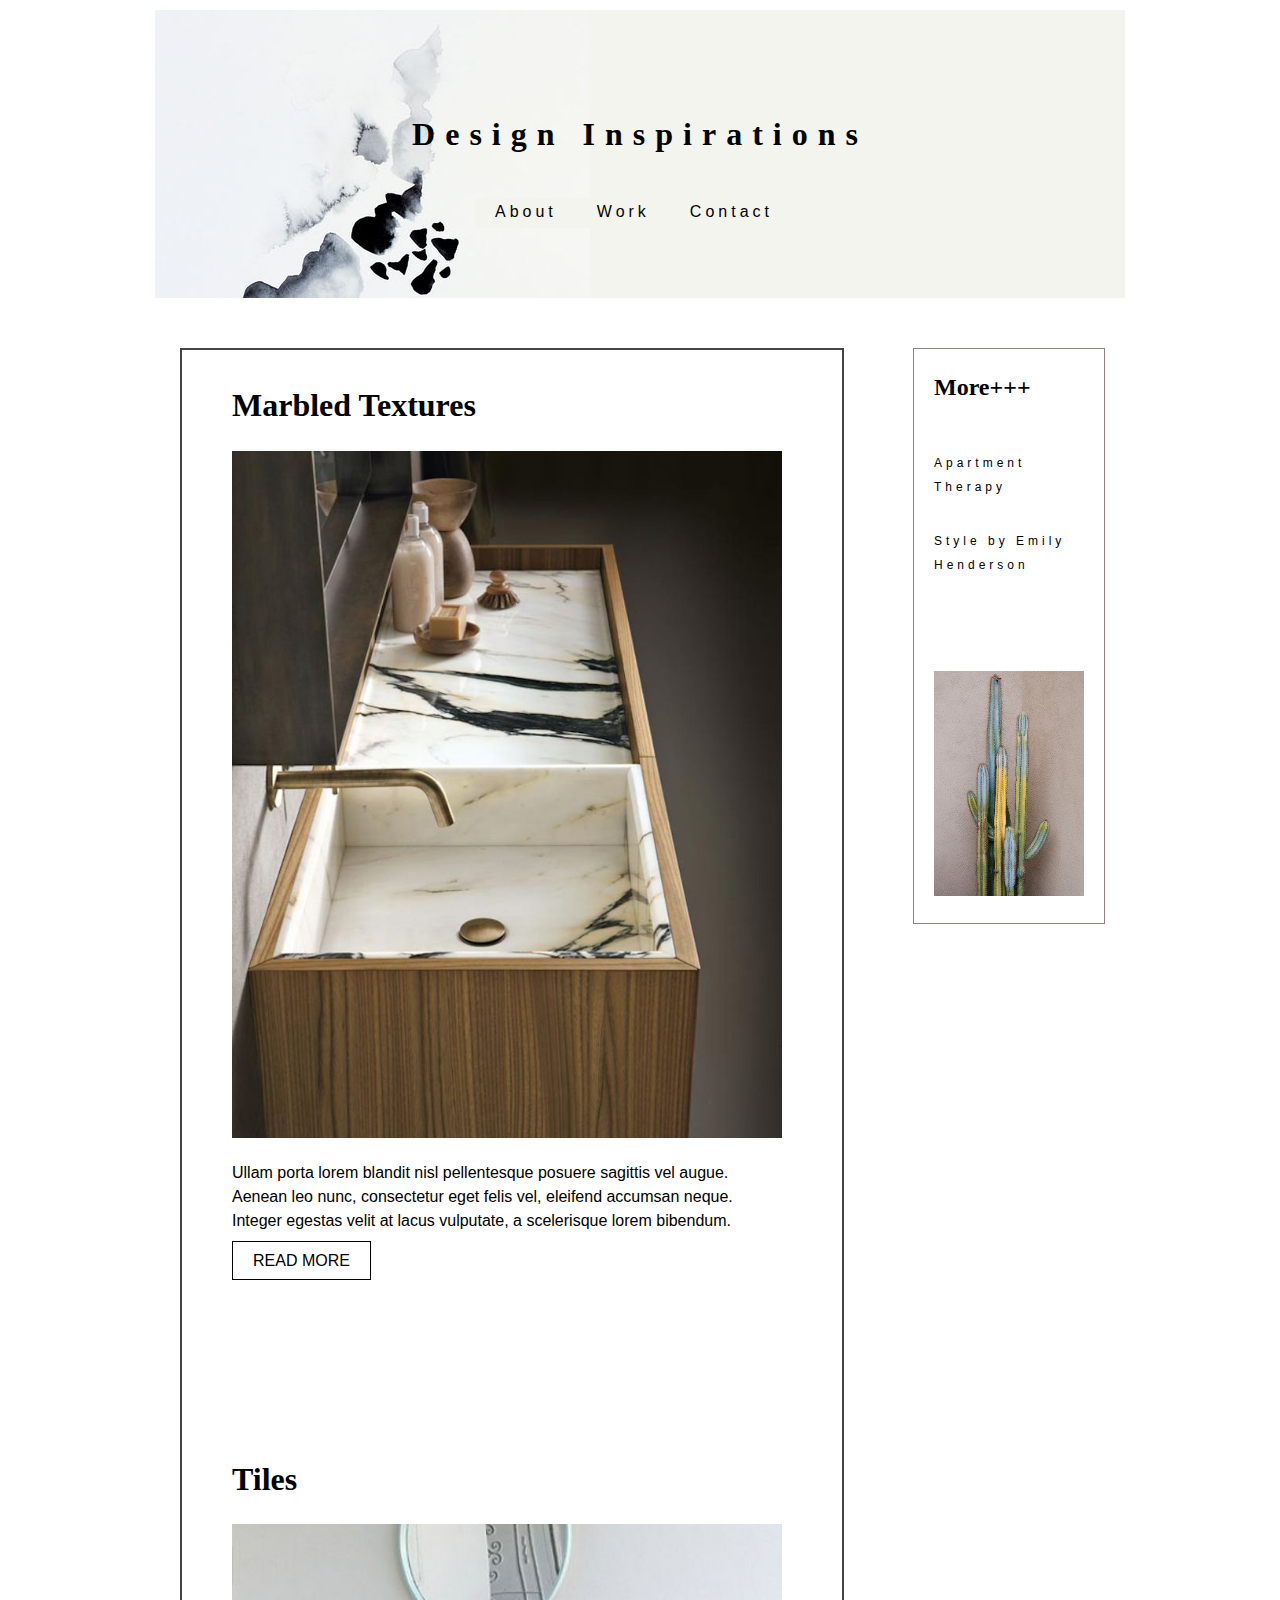
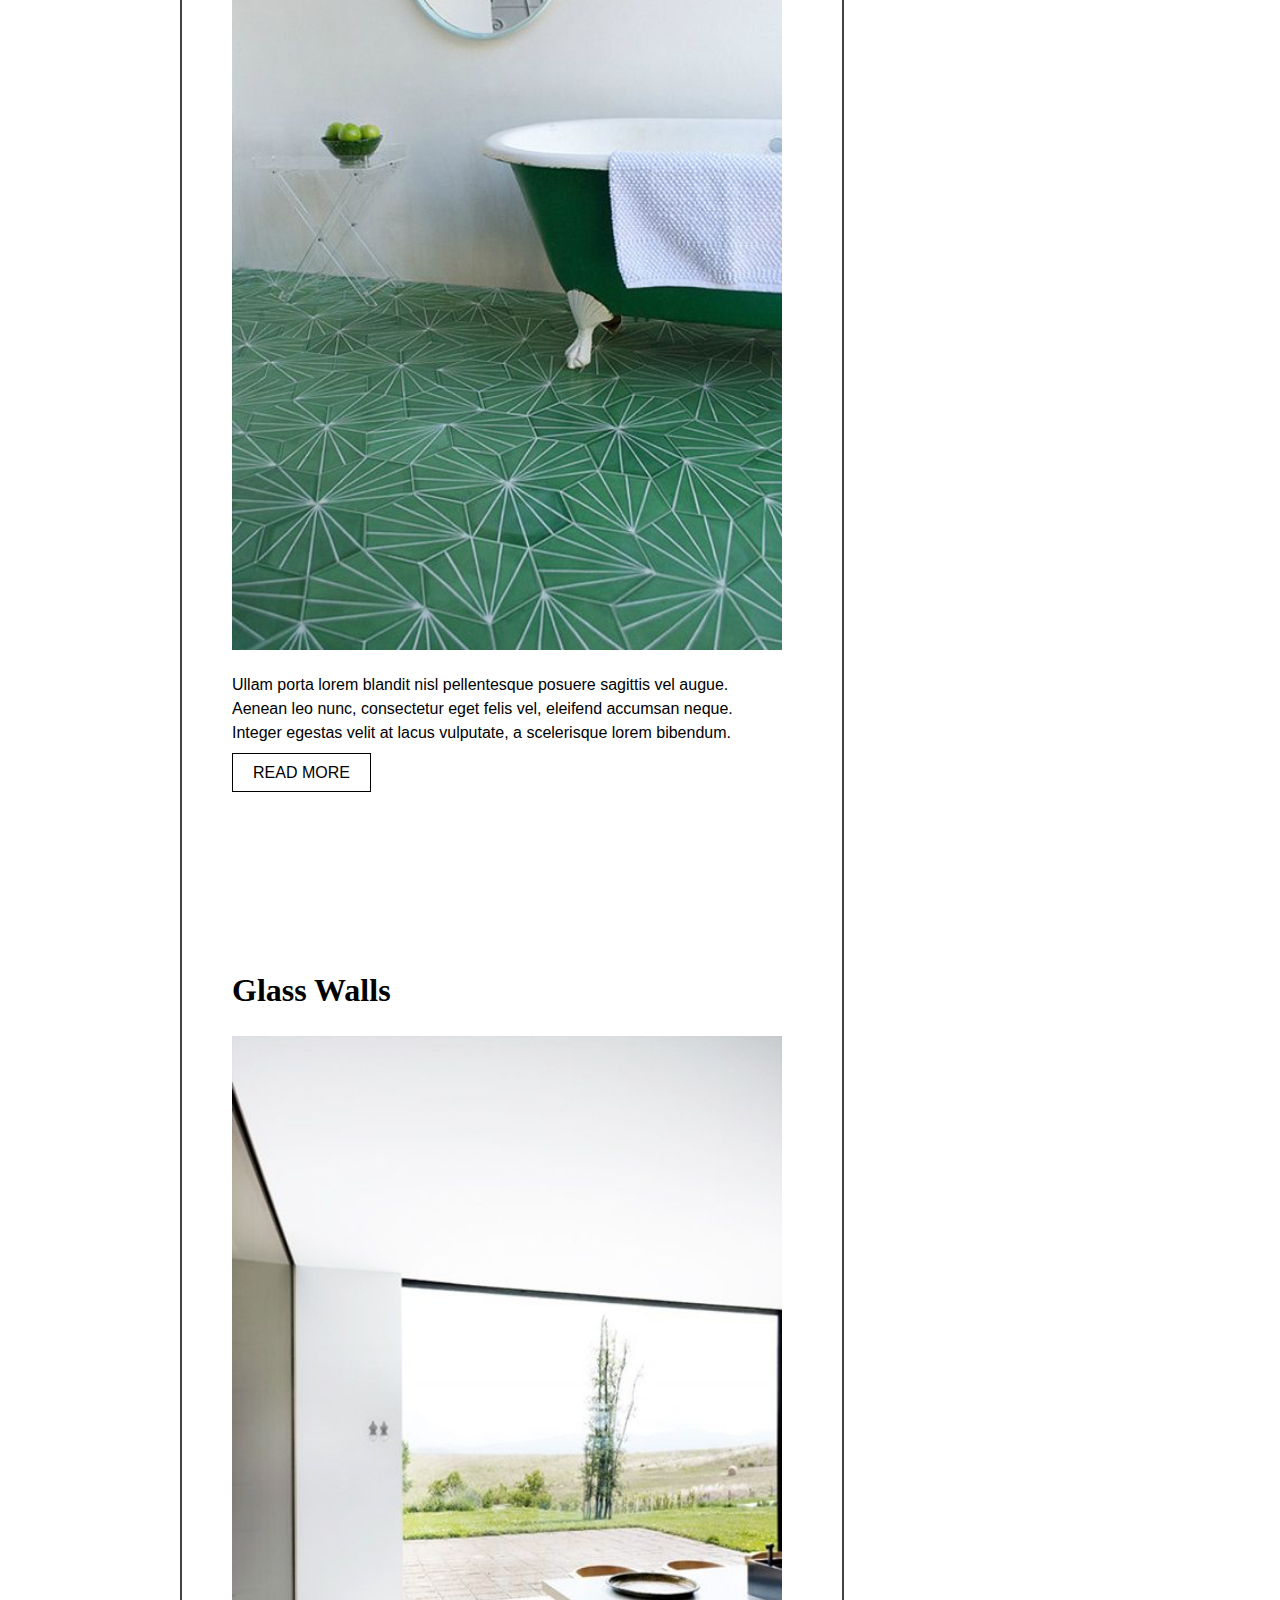
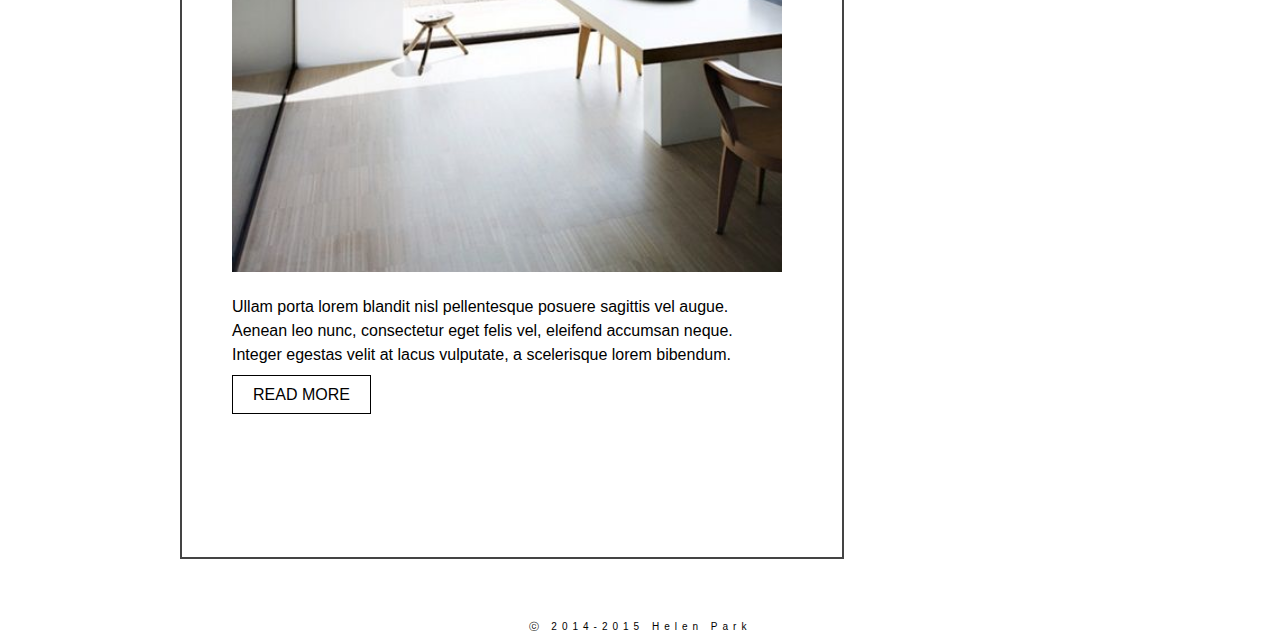
<file: index.html>
<!doctype html>
<html>
<head>
<meta charset="UTF-8">
<title>Design Inspirations</title>
<link href="css/styles.css" rel="stylesheet" />
</head>

<body>
<div class="container">
  <main>
  
    <header>
    <h1 class="title">Design Inspirations</h1>
    
      <nav class="nav-bar"> 
      	<ul>
        	<a href="www.about.com"><li>About</li></a>
            <a href="www.work.com"><li>Work</li></a>
            <a href="www.contact.com"><li>Contact</li></a>
        </ul>    
       </nav>
    </header>
    
    <div class="content">
      <section> 
      
      	<article>
        	<h1>Marbled Textures</h1>
            <img src="images/marbled-sink.jpg" width="640" height="426" alt="Mable sink"/>
            <p>Ullam porta lorem blandit nisl pellentesque posuere sagittis vel augue. Aenean leo nunc, consectetur eget felis vel, eleifend accumsan neque. Integer egestas velit at lacus vulputate, a scelerisque lorem bibendum.</p>
            <a href="article1.html" class="button">Read More</a>
        </article>
        <!--article 1-->

<article>	<h1>Tiles</h1>
            <img src="images/tiles.jpg" width="640" height="426" alt="Green tiles"/> 
            <p>Ullam porta lorem blandit nisl pellentesque posuere sagittis vel augue. Aenean leo nunc, consectetur eget felis vel, eleifend accumsan neque. Integer egestas velit at lacus vulputate, a scelerisque lorem bibendum.
            </p>
            <a href="article2.html" class="button">Read More</a>
        </article>
        <!--article 2-->


<article>
			 <h1> Glass Walls</h1>
            <img src="images/window.jpg" width="640" height="426" alt="Glass wall"/>
            <p>Ullam porta lorem blandit nisl pellentesque posuere sagittis vel augue. Aenean leo nunc, consectetur eget felis vel, eleifend accumsan neque. Integer egestas velit at lacus vulputate, a scelerisque lorem bibendum.
            </p>
            <a href="article3.html" class="button">Read More</a>
        </article>
        <!--article 3-->
      
      </section>
      <aside> 
      <h2>More+++</h2>
      <ul>
      	<li><a href="http://www.apartmenttherapy.com">Apartment Therapy</a></li>
        <li><a href="http://stylebyemilyhenderson.com/">Style by Emily Henderson</a></li>
        </ul>
      <a href="http://www.cactuscenter.com/">
      <img src="images/cactus.jpg" width="800" height="800" alt="Sample Ad"/> </a>
       </aside>
      <div class="clear"></div>
    </div>
    
    <footer>
    ⓒ 2014-2015 Helen Park
    </footer>
    
  </main>
</div>
<!--end of container-->

</body>
</html>
</file>
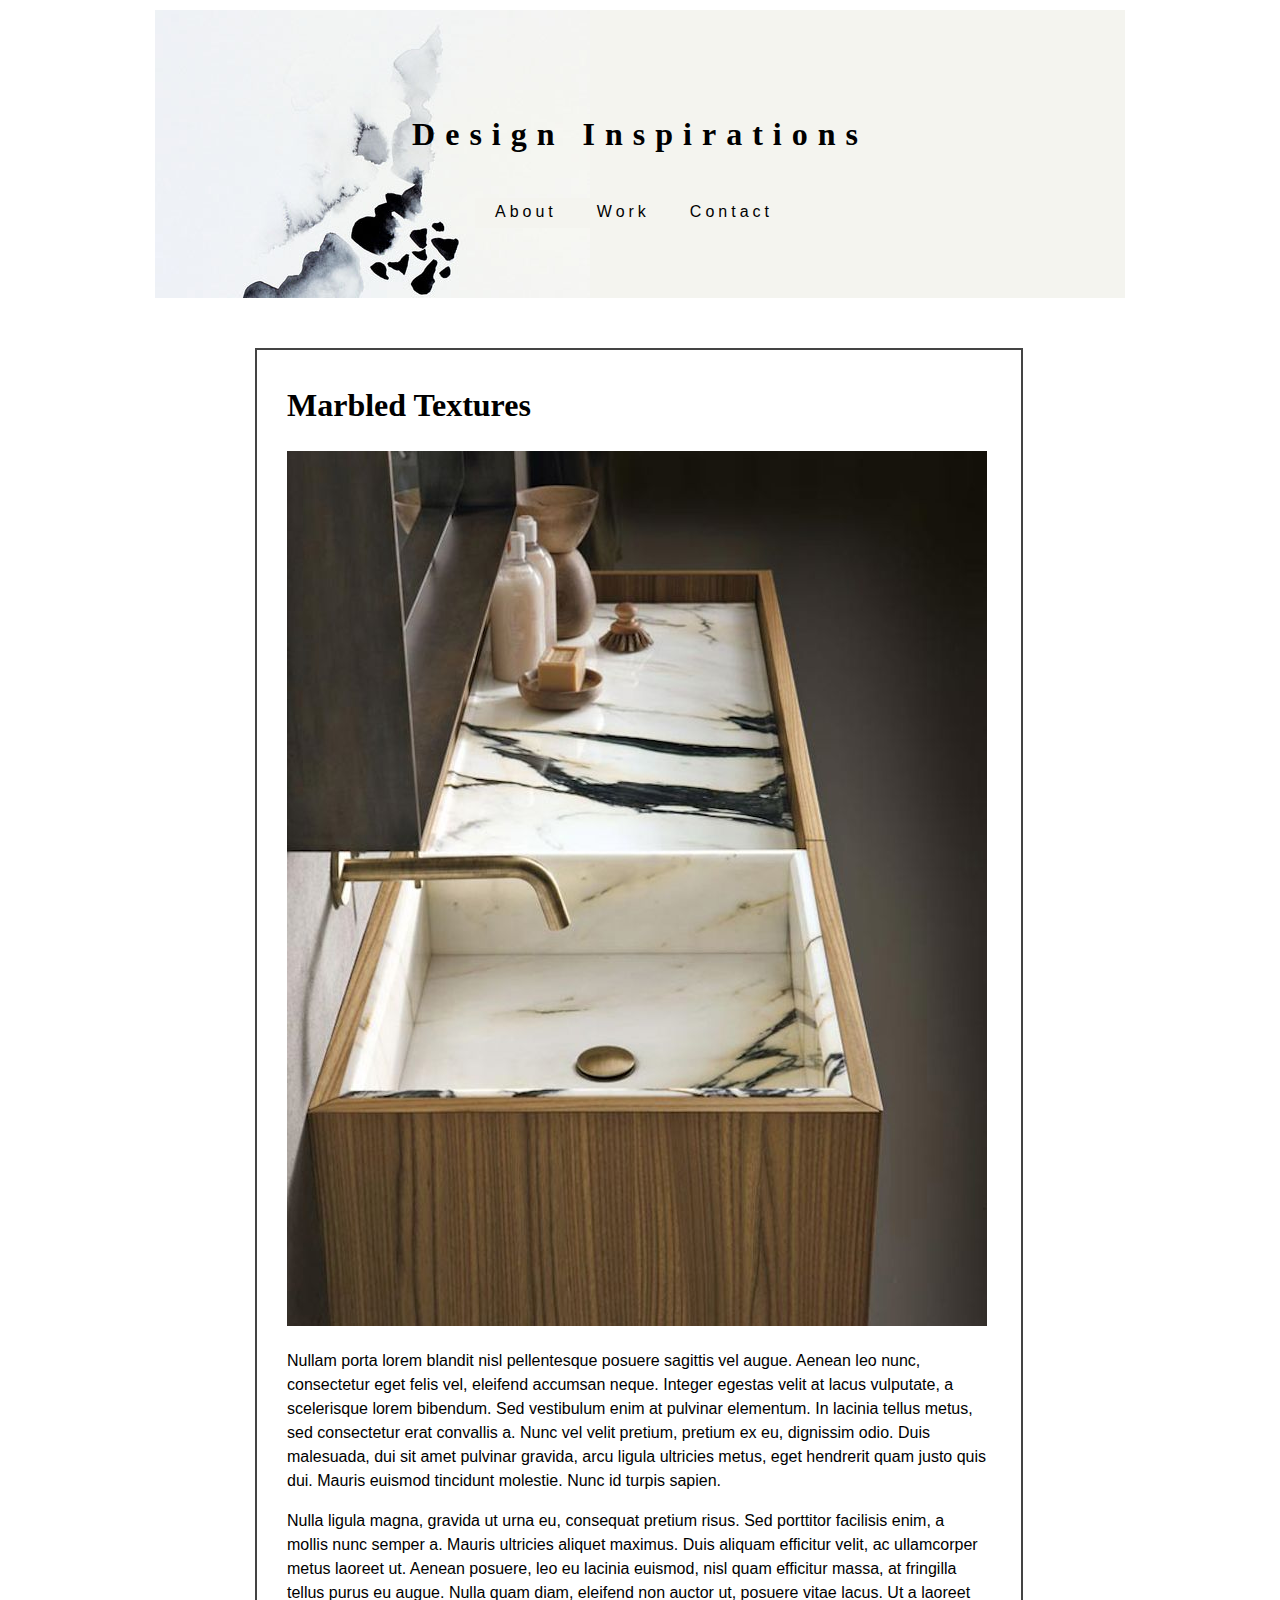
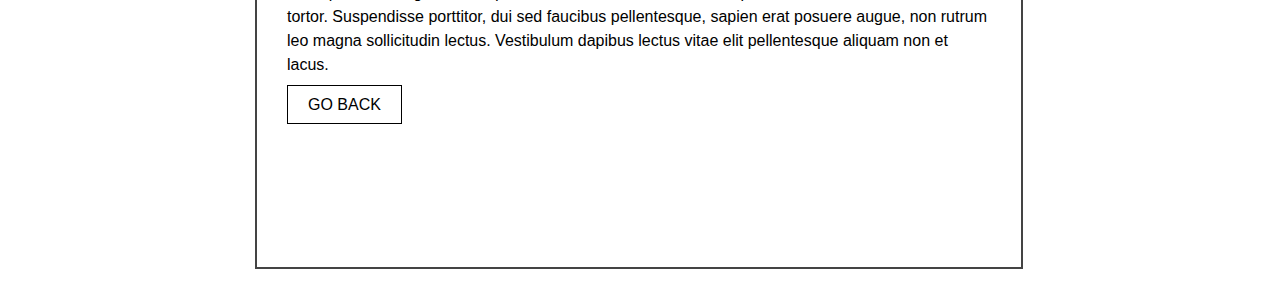
<file: article1.html>
<!doctype html>
<html>
<head>
<meta charset="UTF-8">
<title>Design Inspirations</title>
<link href="css/styles.css" rel="stylesheet" />
</head>

<body>
<div class="container">
  <main>
  
    <header>
    <h1 class="title">Design Inspirations</h1>
    
      <nav class="nav-bar"> 
      	<ul>
        	<a href="www.about.com"><li>About</li></a>
            <a href="www.work.com"><li>Work</li></a>
            <a href="www.contact.com"><li>Contact</li></a>
        </ul>    
       </nav>
    </header>
    
    <div class="content">
      <section id="articles"> 
      
      	<article>
        <h1>Marbled Textures</h1>
            <img src="images/marbled-sink.jpg" width="640" height="426" alt="Mable Sink"/> 
            <p>Nullam porta lorem blandit nisl pellentesque posuere sagittis vel augue. Aenean leo nunc, consectetur eget felis vel, eleifend accumsan neque. Integer egestas velit at lacus vulputate, a scelerisque lorem bibendum. Sed vestibulum enim at pulvinar elementum. In lacinia tellus metus, sed consectetur erat convallis a. Nunc vel velit pretium, pretium ex eu, dignissim odio. Duis malesuada, dui sit amet pulvinar gravida, arcu ligula ultricies metus, eget hendrerit quam justo quis dui. Mauris euismod tincidunt molestie. Nunc id turpis sapien.</p>

<p>Nulla ligula magna, gravida ut urna eu, consequat pretium risus. Sed porttitor facilisis enim, a mollis nunc semper a. Mauris ultricies aliquet maximus. Duis aliquam efficitur velit, ac ullamcorper metus laoreet ut. Aenean posuere, leo eu lacinia euismod, nisl quam efficitur massa, at fringilla tellus purus eu augue. Nulla quam diam, eleifend non auctor ut, posuere vitae lacus. Ut a laoreet tortor. Suspendisse porttitor, dui sed faucibus pellentesque, sapien erat posuere augue, non rutrum leo magna sollicitudin lectus. Vestibulum dapibus lectus vitae elit pellentesque aliquam non et lacus.</p>
            <a href="index.html" class="button">Go Back</a>
        </article>
    
  </main>
</div>
<!--end of container-->

</body>
</html>
</file>
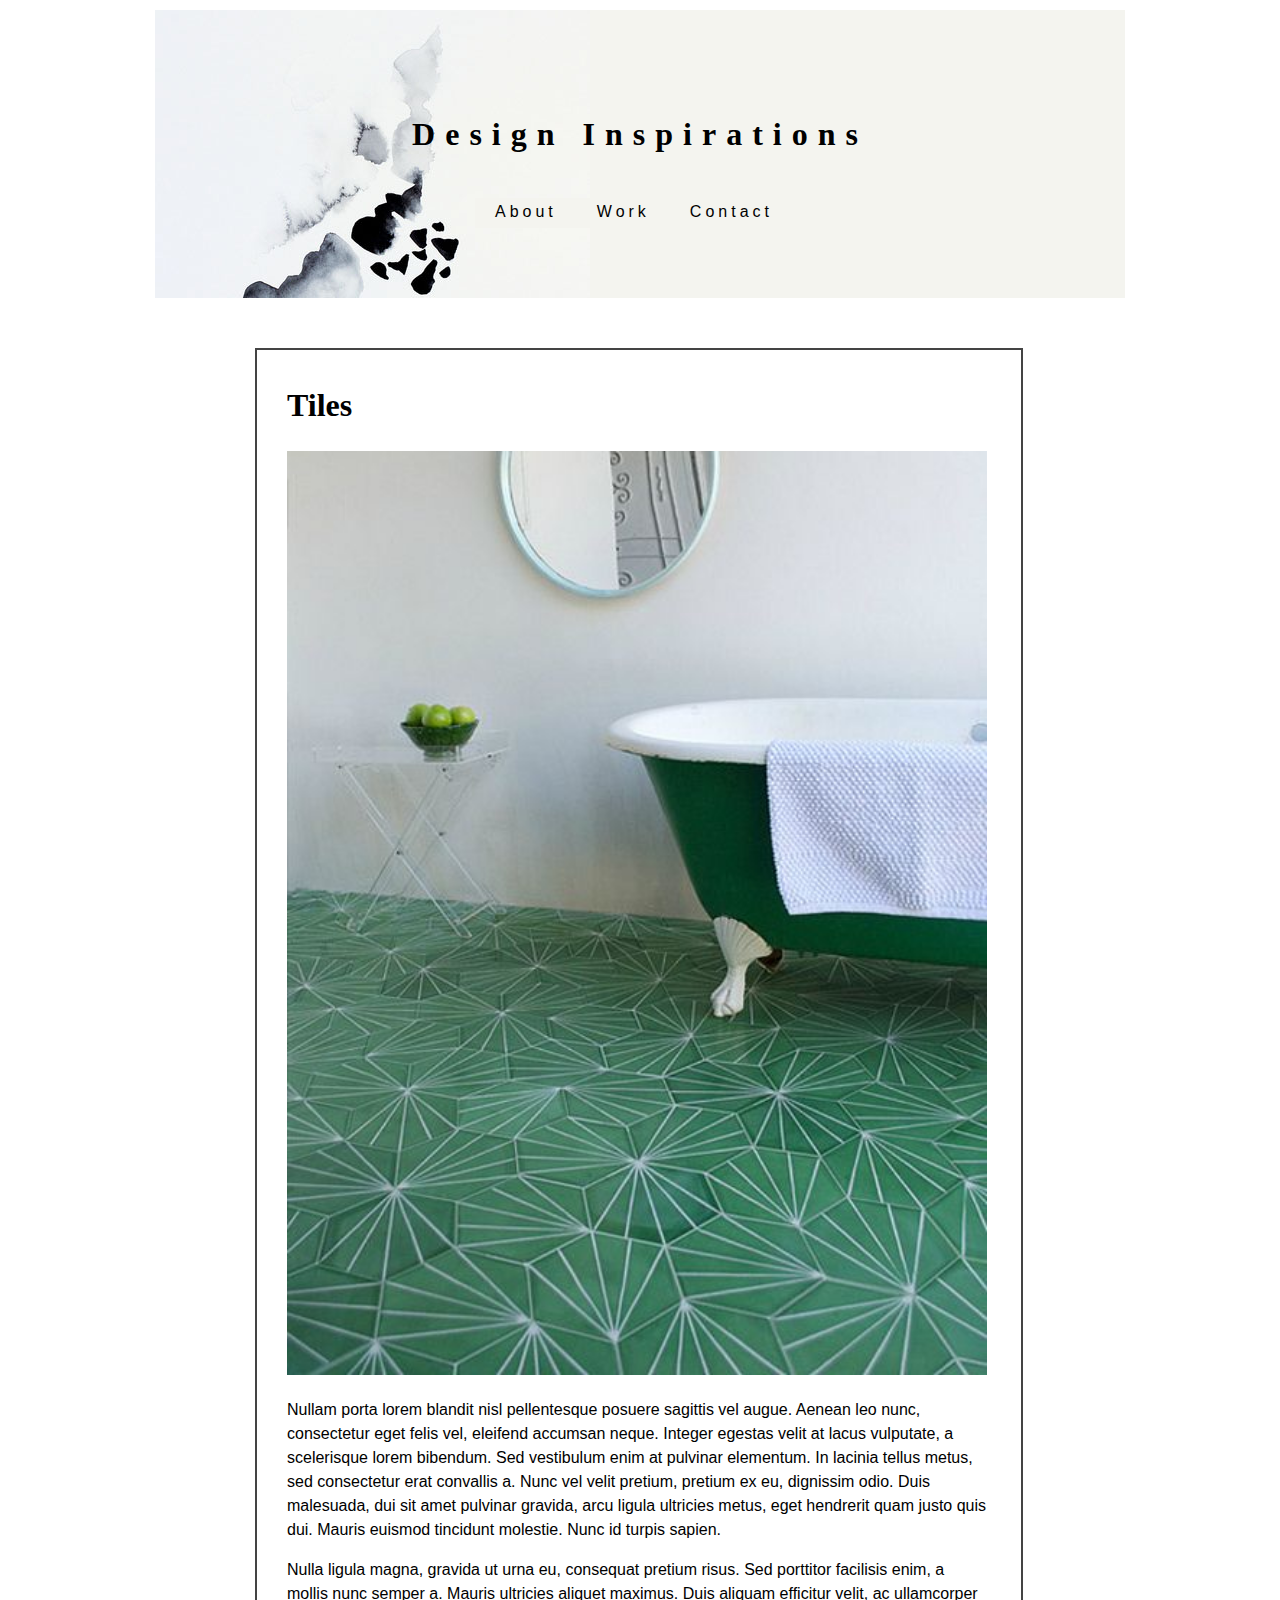
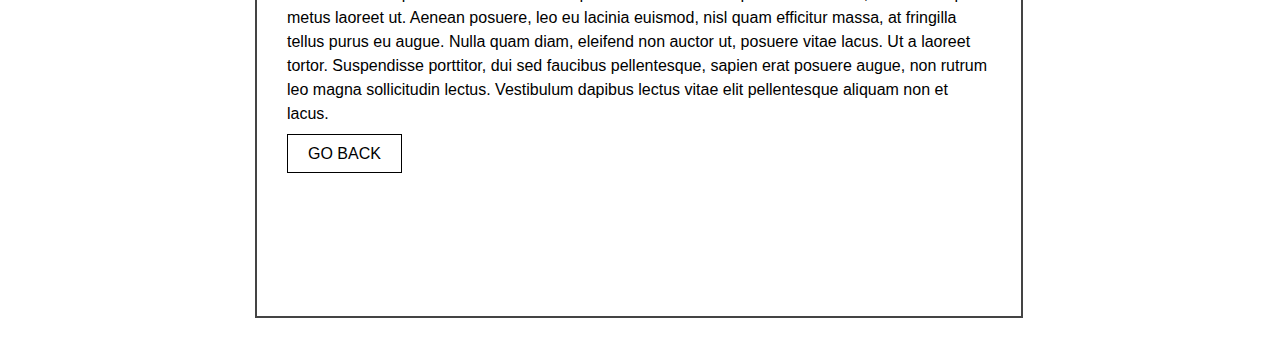
<file: article2.html>
<!doctype html>
<html>
<head>
<meta charset="UTF-8">
<title>Design Inspirations</title>
<link href="css/styles.css" rel="stylesheet" />
</head>

<body>
<div class="container">
  <main>
  
    <header>
    <h1 class="title">Design Inspirations</h1>
    
      <nav class="nav-bar"> 
      	<ul>
        	<a href="www.about.com"><li>About</li></a>
            <a href="www.work.com"><li>Work</li></a>
            <a href="www.contact.com"><li>Contact</li></a>
        </ul>    
       </nav>
    </header>
    
    <div class="content">
      <section id="articles"> 
      
      	<article>
        <h1>Tiles</h1>
            <img src="images/tiles.jpg" width="640" height="426" alt=" Green tiles"/> 
            
            <p>Nullam porta lorem blandit nisl pellentesque posuere sagittis vel augue. Aenean leo nunc, consectetur eget felis vel, eleifend accumsan neque. Integer egestas velit at lacus vulputate, a scelerisque lorem bibendum. Sed vestibulum enim at pulvinar elementum. In lacinia tellus metus, sed consectetur erat convallis a. Nunc vel velit pretium, pretium ex eu, dignissim odio. Duis malesuada, dui sit amet pulvinar gravida, arcu ligula ultricies metus, eget hendrerit quam justo quis dui. Mauris euismod tincidunt molestie. Nunc id turpis sapien.</p>

<p>Nulla ligula magna, gravida ut urna eu, consequat pretium risus. Sed porttitor facilisis enim, a mollis nunc semper a. Mauris ultricies aliquet maximus. Duis aliquam efficitur velit, ac ullamcorper metus laoreet ut. Aenean posuere, leo eu lacinia euismod, nisl quam efficitur massa, at fringilla tellus purus eu augue. Nulla quam diam, eleifend non auctor ut, posuere vitae lacus. Ut a laoreet tortor. Suspendisse porttitor, dui sed faucibus pellentesque, sapien erat posuere augue, non rutrum leo magna sollicitudin lectus. Vestibulum dapibus lectus vitae elit pellentesque aliquam non et lacus.</p>
            <a href="index.html" class="button">Go Back</a>
        </article>
    
  </main>
</div>
<!--end of container-->

</body>
</html>
</file>
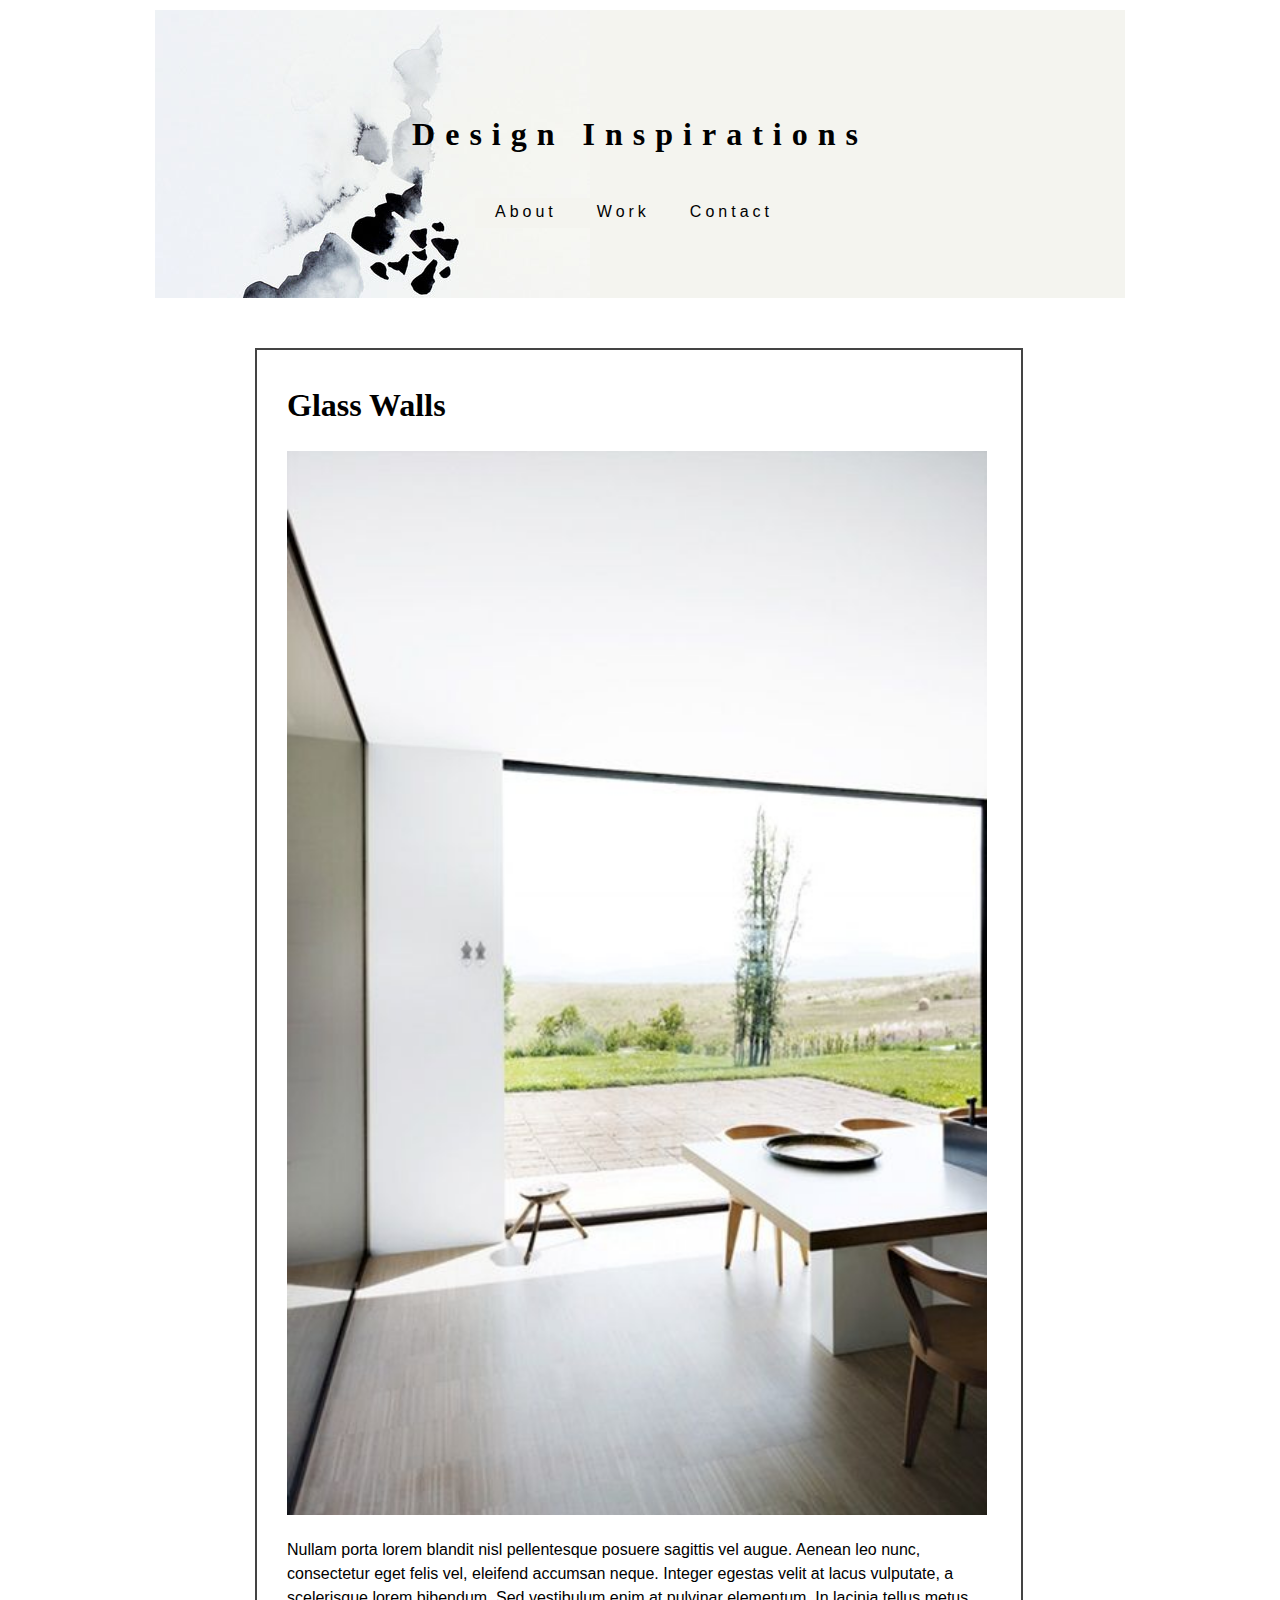
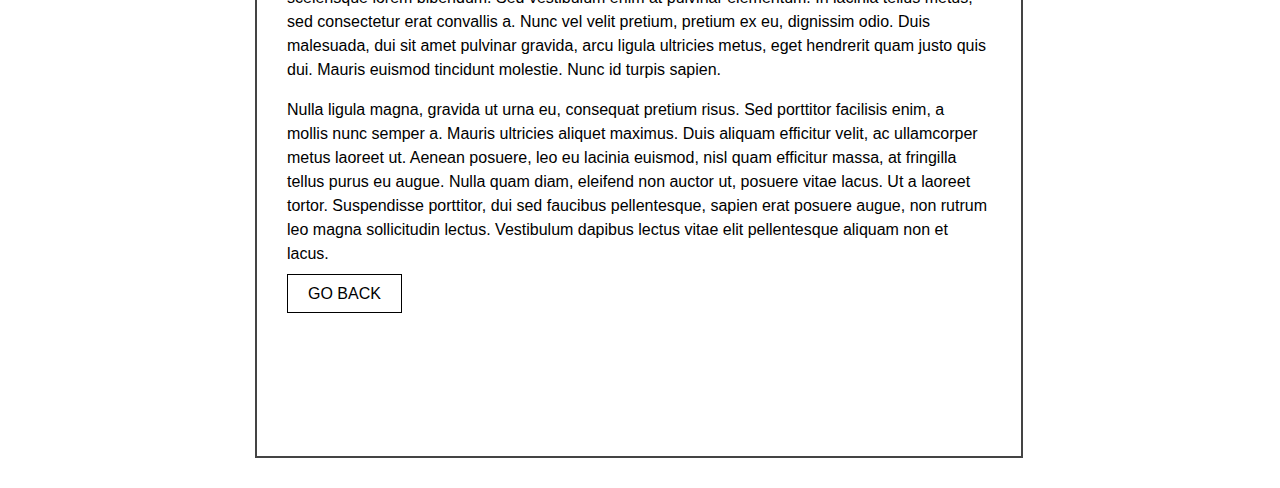
<file: article3.html>
<!doctype html>
<html>
<head>
<meta charset="UTF-8">
<title>Design Inspirations</title>
<link href="css/styles.css" rel="stylesheet" />
</head>

<body>
<div class="container">
  <main>
  
    <header>
    <h1 class="title">Design Inspirations</h1>
    
      <nav class="nav-bar"> 
      	<ul>
        	<a href="www.about.com"><li>About</li></a>
            <a href="www.work.com"><li>Work</li></a>
            <a href="www.contact.com"><li>Contact</li></a>
        </ul>    
       </nav>
    </header>
    
    <div class="content">
      <section id="articles"> 
      
      	<article>
        <h1>Glass Walls</h1>
            <img src="images/window.jpg" width="640" height="426" alt="Glass wall"/> 
        <p>Nullam porta lorem blandit nisl pellentesque posuere sagittis vel augue. Aenean leo nunc, consectetur eget felis vel, eleifend accumsan neque. Integer egestas velit at lacus vulputate, a scelerisque lorem bibendum. Sed vestibulum enim at pulvinar elementum. In lacinia tellus metus, sed consectetur erat convallis a. Nunc vel velit pretium, pretium ex eu, dignissim odio. Duis malesuada, dui sit amet pulvinar gravida, arcu ligula ultricies metus, eget hendrerit quam justo quis dui. Mauris euismod tincidunt molestie. Nunc id turpis sapien.</p>

<p>Nulla ligula magna, gravida ut urna eu, consequat pretium risus. Sed porttitor facilisis enim, a mollis nunc semper a. Mauris ultricies aliquet maximus. Duis aliquam efficitur velit, ac ullamcorper metus laoreet ut. Aenean posuere, leo eu lacinia euismod, nisl quam efficitur massa, at fringilla tellus purus eu augue. Nulla quam diam, eleifend non auctor ut, posuere vitae lacus. Ut a laoreet tortor. Suspendisse porttitor, dui sed faucibus pellentesque, sapien erat posuere augue, non rutrum leo magna sollicitudin lectus. Vestibulum dapibus lectus vitae elit pellentesque aliquam non et lacus.</p>
            <a href="index.html" class="button">Go Back</a>
        </article>

    
  </main>
</div>
<!--end of container-->

</body>
</html>
</file>
<file: css/styles.css>
@charset "UTF-8";
/* CSS Document */

.nav-bar .title h1{
	position:fixed;
}

.title {
	text-align:center;
	margin:50px 0px -60px;
	letter-spacing:10px;
	font-weight:800;
}

ul {
	margin-left:70px;
	margin-right:50px;
	margin-top:5px;
	margin-bottom:10px;
}

li{
	list-style:none;
	float:left;
	letter-spacing:4px;
	padding: 2px 80px 4px 20px;
	margin:0px -60px 0px 0;
	color:black;
	background-color:#F4F4EF;
}

body {
	font-family: Helvetica, Arial, sans-serif;
	font-size:16px;
	line-height:1.5;
	/*truncated*/
	font:16px/1.5 Helvetica, Arial, sans-serif;
	margin:0px 0px 0px 0px;
	padding:0 0 0 0;
	/*truncated*/
	margin:0;
	padding:0;
	background-color:white;
}
h1, h2, h3 {
	font-family:Georgia;
}
.container {
	width:970px;
	margin-top:0;
	margin-right:auto;
	margin-bottom:10px;
	margin-left:auto;
	/*truncated*/
	margin:0 auto;
	
}
main {
	padding:0px;
	margin:0px 10px;
}
header {
	margin: 10px -10px 10px -10px;
	padding:50px 10px 70px;
	background: url("../images/watercolor.jpg");
	background-repeat:no-repeat;
	background-color:#F4F4EF;
}

nav {
	margin: 100px 200px 0px 200px;
	height:30px;
	padding:  0px;
	color:white;
	
}

.content {
	padding:0px;
	margin:10px;
	background-color:#white;
}
	section {
		border:2px solid #444;
		padding:0px 30px;
		background-color:#FFFFFF;
		float:left;
		width:600px;
		margin:40px 10px 0px 5px;
	}
	
	#articles {
		padding:0px 4px 0px 10px;
		background-color:#FFFFFF;
		float:left;
		width:750px;
		margin:40px 10px 30px 80px;
	}
	
		article {
			padding:10px 20px 50px 10px;
			margin:0px 10px 100px 10px;
		}
		
		article img, aside img {
			width:100%;
			height:inherit;
		}
			
		article .button {
			background-color:white;
			padding:10px 20px;
			text-transform:uppercase;
			text-decoration:none;
			color:black;
			border-style:solid;
			border-width:thin;
		}
		
	aside {
		border:1px solid #918181;
		padding:0px 20px 20px;
		background-color:white;
		float:right;
		width:150px;
		margin:40px 0px 0px 0px;
		color:black;
		
	}
	
	aside ul{
		margin: 0px 0px 10px -0px;
		background-color:white;
		color:black;
		padding: 10px 0px;
	}
	
	aside li{
		margin: 15px 0px;
		padding: 0px;
		background-color:white;
	}
	
	aside ul li a {	
	text-decoration:none;
	color:black;
	font-size:12px;
	
	}
	
	aside img {
		margin:80px 0px 0px 0px;
	}
		
	.clear {
		clear:both;
	}
footer {
	padding:10px;
	letter-spacing:5px;
	text-align:center;
	font-size:10px;
	margin-top:50px;
}
/* Post specific styles */
.post section {
	width:720px;
}
</file>
